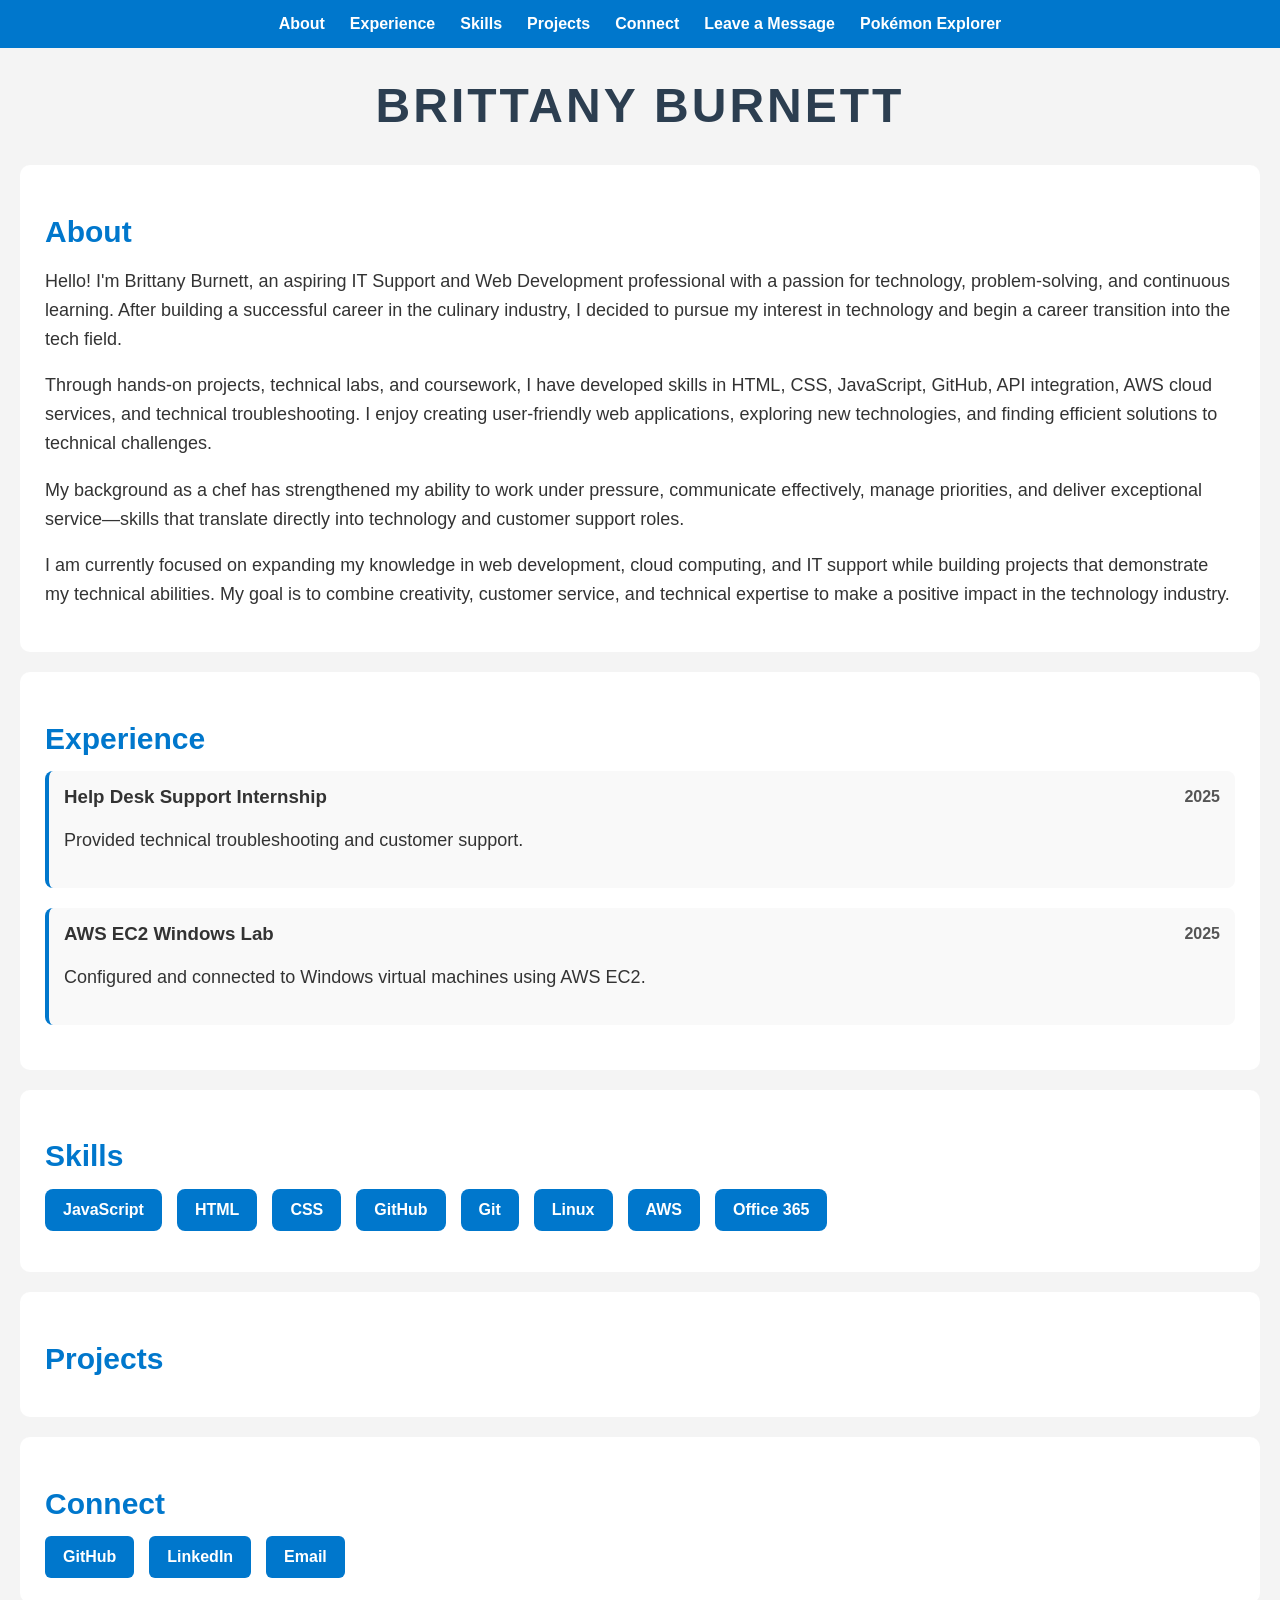
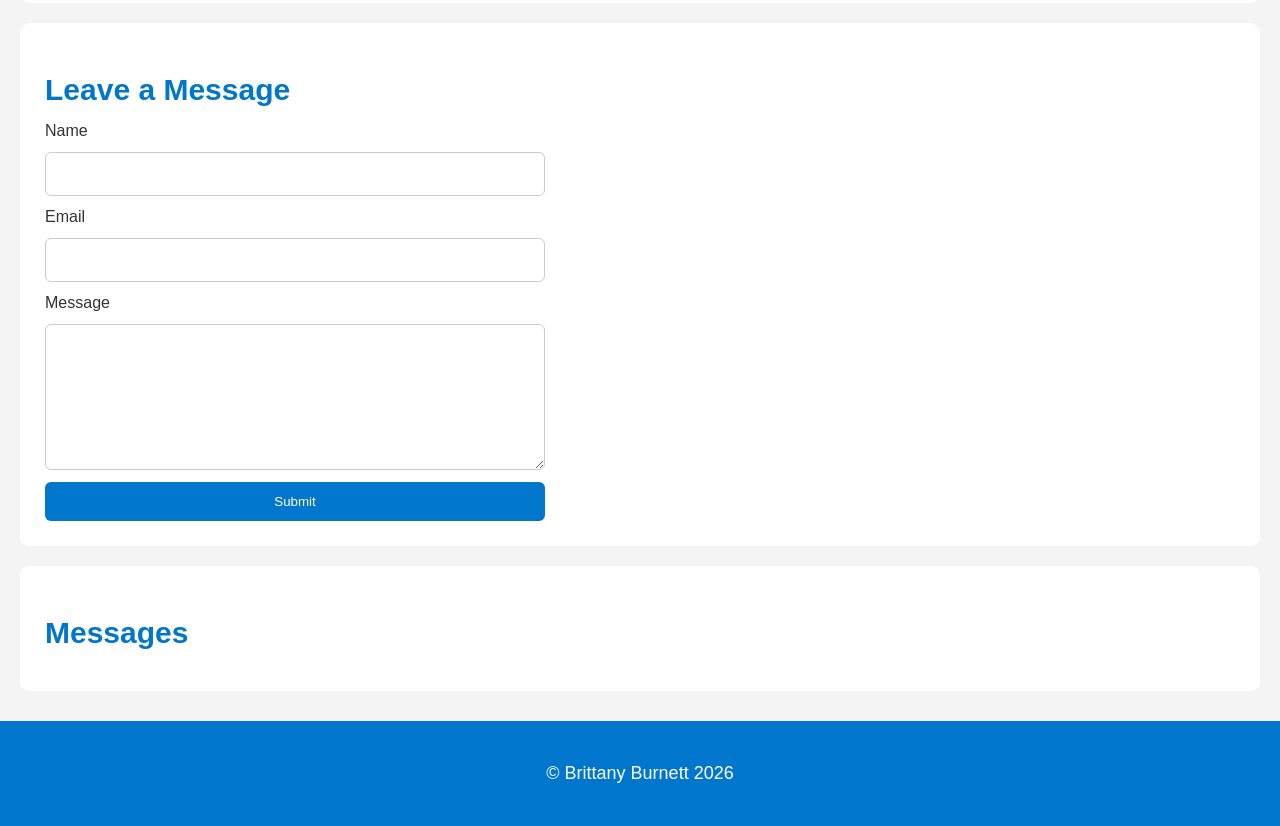
<file: index.html>
<!DOCTYPE html>
<html>
<head>
    <title> Brittany Burnett's Portfolio </title>
    <meta name="description" content="CTD Lesson 5">
    <meta name="author" content="Brittany Burnett"> 
    <link rel="stylesheet" href="css/index.css">
</head>
<body>
    <nav>
    <ul class="nav-links">
      <li><a href="#about">About</a></li>
      <li><a href="#experience">Experience</a></li>
      <li><a href="#skills">Skills</a></li>
      <li><a href="#projects">Projects</a></li>
      <li><a href="#connect">Connect</a></li>
      <li><a href="#leave_message">Leave a Message</a></li>
      <li><a href="pokemon.html">Pokémon Explorer</a></li>
    </ul>
  </nav>
    <h1> Brittany Burnett </h1>
<section id="about">
  <h2>About</h2>

  <p>
    Hello! I'm Brittany Burnett, an aspiring IT Support and Web Development professional with a passion for technology, problem-solving, and continuous learning. After building a successful career in the culinary industry, I decided to pursue my interest in technology and begin a career transition into the tech field.
  </p>

  <p>
    Through hands-on projects, technical labs, and coursework, I have developed skills in HTML, CSS, JavaScript, GitHub, API integration, AWS cloud services, and technical troubleshooting. I enjoy creating user-friendly web applications, exploring new technologies, and finding efficient solutions to technical challenges.
  </p>

  <p>
    My background as a chef has strengthened my ability to work under pressure, communicate effectively, manage priorities, and deliver exceptional service—skills that translate directly into technology and customer support roles.
  </p>

  <p>
    I am currently focused on expanding my knowledge in web development, cloud computing, and IT support while building projects that demonstrate my technical abilities. My goal is to combine creativity, customer service, and technical expertise to make a positive impact in the technology industry.
  </p>
</section>

    <section id="experience">
    <h2>Experience</h2>
<div class="experience-item">
      <div class="experience-header">
        <h3>Help Desk Support Internship</h3>
        <span>2025</span>
      </div>
      <p>Provided technical troubleshooting and customer support.</p>
    </div>

    <div class="experience-item">
      <div class="experience-header">
        <h3>AWS EC2 Windows Lab</h3>
        <span>2025</span>
      </div>
      <p>Configured and connected to Windows virtual machines using AWS EC2.</p>
    </div>
  </section>
  
<section id="skills">
  <h2>Skills</h2>
  <ul></ul>
</section>

<section id="projects">
    <h2>Projects</h2>
    <ul></ul>
  </section>

<section id="connect">
    <h2>Connect</h2>
    <div class="connect-links">
      <a href="https://github.com/" target="_blank">GitHub</a>
      <a href="https://linkedin.com/" target="_blank">LinkedIn</a>
      <a href="mailto:blmburnett@gmail.com" target="_blank">Email</a>
    </div>
  </section>

  <section id="leave_message">
  <h2>Leave a Message</h2>

  <form name="leave_message">

    <label for="usersName">Name</label>
    <input type="text" name="usersName" required>

    <label for="usersEmail">Email</label>
    <input type="email" name="usersEmail" required>

    <label for="usersMessage">Message</label>
    <textarea name="usersMessage" required></textarea>

    <button type="submit">Submit</button>

  </form>
</section>

<section id="messages">
  <h2>Messages</h2>
  <ul></ul>
</section>
  <script src="js/index.js/index.js"></script>
</body>
</html>
</file>
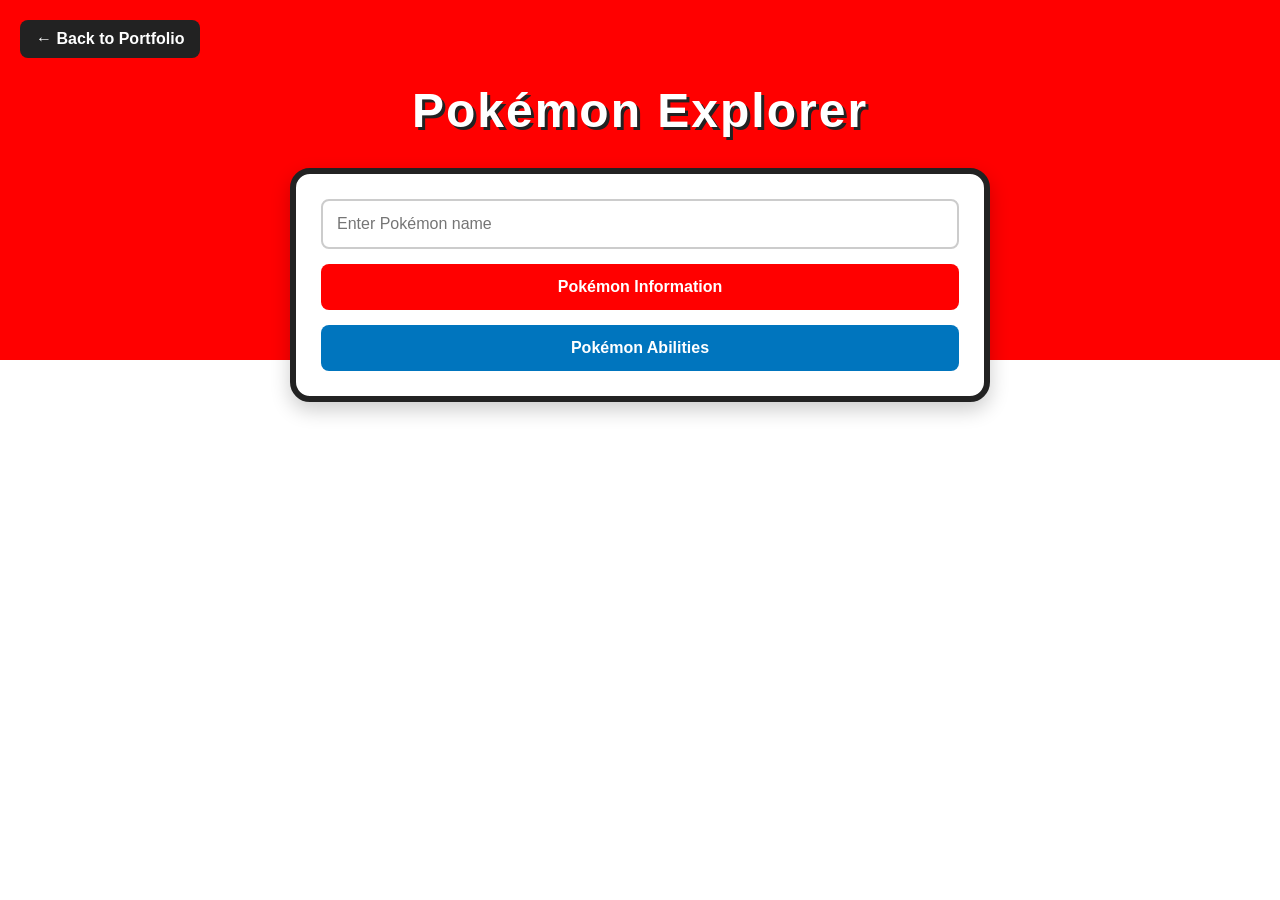
<file: pokemon.html>
<!DOCTYPE html>
<html lang="en">
<head>
  <meta charset="UTF-8">
  <title>Pokémon Explorer</title>
  <link rel="stylesheet" href="css/pokemon.css">
</head>

<body>

<nav>
  <a href="index.html">← Back to Portfolio</a>
</nav>

<header>
  <h1>Pokémon Explorer</h1>
</header>

<section>

  <input
    type="text"
    id="pokemonName"
    placeholder="Enter Pokémon name">

  <button id="pokemonBtn">
    Pokémon Information
  </button>

  <button id="abilityBtn">
    Pokémon Abilities
  </button>

</section>

<section id="output">

</section>

<script src="js/index.js/pokemon.js"></script>

</body>
</html>
</file>
<file: css/index.css>
/* ===== GENERAL PAGE STYLING ===== */

/* Set the default font, background color, spacing, and text color for the page */
body {
  font-family: Arial, sans-serif;
  background-color: #f4f4f4;
  margin: 0;
  padding: 0;
  color: #333;
}

/* Style the main page heading */
h1 {
  font-size: 48px;
  font-weight: bold;
  color: #2c3e50;
  text-align: center;
  text-transform: uppercase;
  letter-spacing: 3px;
  margin-top: 30px;
}

/* Style all section containers */
section {
  background-color: white;
  margin: 20px;
  padding: 25px;
  border-radius: 10px;
}

/* Style section headings */
h2 {
  font-size: 30px;
  font-weight: 600;
  color: #0077cc;
  margin-bottom: 15px;
}

/* Improve readability of paragraph text */
p {
  font-size: 18px;
  line-height: 1.6;
}

/* ===== NAVIGATION BAR ===== */

/* Create a sticky navigation bar that stays at the top */
nav {
  position: sticky;
  top: 0;
  background-color: #0077cc;
  padding: 15px 0;
  z-index: 1000;
}

/* Arrange navigation links horizontally */
.nav-links {
  display: flex;
  justify-content: center;
  gap: 25px;
  list-style: none;
  margin: 0;
  padding: 0;
}

/* Style navigation links */
.nav-links a {
  color: white;
  text-decoration: none;
  font-weight: bold;
}

/* Add hover effect to navigation links */
.nav-links a:hover {
  text-decoration: underline;
}

/* ===== EXPERIENCE SECTION ===== */

/* Style each experience entry */
.experience-item {
  border-left: 4px solid #0077cc;
  padding: 15px;
  margin-bottom: 20px;
  background-color: #f9f9f9;
  border-radius: 8px;
}

/* Display job title and date on the same line */
.experience-header {
  display: flex;
  justify-content: space-between;
  align-items: center;
}

/* Remove default heading margin */
.experience-header h3 {
  margin: 0;
}

/* Style date text */
.experience-header span {
  font-weight: bold;
  color: #555;
}

/* ===== CONNECT SECTION ===== */

/* Display social links using flexbox */
.connect-links {
  display: flex;
  flex-wrap: wrap;
  gap: 15px;
  padding: 0;
  list-style-type: none;
}

/* Style social media buttons */
.connect-links a {
  text-decoration: none;
  background-color: #0077cc;
  color: white;
  padding: 12px 18px;
  border-radius: 6px;
  font-weight: bold;
  transition: 0.3s ease;
}

/* Add hover animation */
.connect-links a:hover {
  background-color: #005fa3;
  transform: scale(1.05);
}

/* ===== FOOTER ===== */

/* Style footer section */
footer {
  text-align: center;
  padding: 20px;
  background-color: #0077cc;
  color: white;
  margin-top: 30px;
}

/* ===== PROJECTS SECTION ===== */

/* Remove default list styling */
#projects ul {
  list-style: none;
  padding: 0;
}

/* Style individual project items */
#projects li {
  background: #f4f4f4;
  margin: 10px 0;
  padding: 12px;
  border-radius: 6px;
}

/* Style project links */
#projects a {
  text-decoration: none;
  color: #0077cc;
  font-weight: bold;
}

/* Add hover effect to project links */
#projects a:hover {
  text-decoration: underline;
}

/* ===== SKILLS SECTION ===== */

/* Display skills using flexbox */
#skills ul {
  display: flex;
  flex-wrap: wrap;
  gap: 15px;
  padding: 0;
  list-style-type: none;
}

/* Style individual skill badges */
#skills li {
  background-color: #0077cc;
  color: white;
  padding: 12px 18px;
  border-radius: 8px;
  font-weight: bold;
  transition: 0.3s ease;
}

/* Add hover animation */
#skills li:hover {
  background-color: #005fa3;
  transform: scale(1.05);
}

/* Stack skills vertically on smaller screens */
@media (max-width: 768px) {
  #skills ul {
    flex-direction: column;
  }
}

/* ===== MESSAGE FORM ===== */

/* Arrange form elements vertically */
#leave_message form {
  display: flex;
  flex-direction: column;
  gap: 12px;
  max-width: 500px;
}

/* Style text inputs and textarea */
#leave_message input,
#leave_message textarea {
  padding: 12px;
  border: 1px solid #ccc;
  border-radius: 6px;
  font-size: 16px;
}

/* Set minimum height for message box */
#leave_message textarea {
  min-height: 120px;
  resize: vertical;
}

/* Style submit button */
#leave_message button {
  padding: 12px;
  background-color: #0077cc;
  color: white;
  border: none;
  border-radius: 6px;
  cursor: pointer;
}

/* Change button color when hovered */
#leave_message button:hover {
  background-color: #005fa3;
}

/* ===== MESSAGE LIST ===== */

/* Remove default list styling */
#messages ul {
  list-style: none;
  padding: 0;
}

/* Style each submitted message */
#messages li {
  display: flex;
  align-items: center;
  gap: 10px;
  margin: 10px 0;
  padding: 10px;
  background: #f4f4f4;
  border-radius: 6px;
}

/* Style remove button */
#messages button {
  margin-left: auto;
  background: crimson;
  color: white;
  border: none;
  padding: 6px 10px;
  border-radius: 4px;
  cursor: pointer;
}

/* ===== MOBILE RESPONSIVENESS ===== */

/* Increase form field sizes for easier mobile use */
@media (max-width: 768px) {

  #leave_message input,
  #leave_message textarea,
  #leave_message button {
    font-size: 18px;
    padding: 14px;
  }

}
</file>
<file: css/pokemon.css>
/* ===== RESET ===== */

* {
  margin: 0;
  padding: 0;
  box-sizing: border-box;
}

/* ===== BODY ===== */

body {
  font-family: Arial, Helvetica, sans-serif;
  min-height: 100vh;
  background: linear-gradient(
    to bottom,
    #ff0000 0%,
    #ff0000 40%,
    #ffffff 40%,
    #ffffff 100%
  );
  color: #333;
  padding: 20px;
}

/* ===== NAV ===== */

nav {
  margin-bottom: 25px;
}

nav a {
  text-decoration: none;
  color: white;
  background-color: #222;
  padding: 10px 16px;
  border-radius: 8px;
  font-weight: bold;
  display: inline-block;
  transition: 0.3s;
}

nav a:hover {
  transform: scale(1.05);
}

/* ===== HEADER ===== */

header {
  text-align: center;
  margin-bottom: 30px;
}

header h1 {
  color: white;
  font-size: 3rem;
  text-shadow: 3px 3px 0 #222;
  letter-spacing: 2px;
}

/* ===== SEARCH SECTION ===== */

section:first-of-type {
  background: white;
  max-width: 700px;
  margin: 0 auto;
  padding: 25px;
  border-radius: 20px;
  border: 6px solid #222;
  box-shadow: 0 8px 20px rgba(0,0,0,.2);

  display: flex;
  flex-direction: column;
  gap: 15px;
}

/* ===== INPUT ===== */

#pokemonName {
  padding: 14px;
  font-size: 16px;
  border: 2px solid #ccc;
  border-radius: 8px;
}

#pokemonName:focus {
  outline: none;
  border-color: #ff0000;
}

/* ===== BUTTONS ===== */

button {
  padding: 14px;
  border: none;
  border-radius: 8px;
  font-size: 16px;
  font-weight: bold;
  cursor: pointer;
  transition: 0.2s;
}

#pokemonBtn {
  background-color: #ff0000;
  color: white;
}

#abilityBtn {
  background-color: #0075BE;
  color: white;
}

button:hover {
  transform: translateY(-2px);
}

#pokemonBtn:hover {
  background-color: #cc0000;
}

#abilityBtn:hover {
  background-color: #005b91;
}

/* ===== OUTPUT AREA ===== */

#output {
  max-width: 800px;
  margin: 30px auto;
}

/* ===== POKEMON CARD ===== */

.pokemon-card {
  background: white;
  border-radius: 20px;
  padding: 25px;
  border: 6px solid #222;
  box-shadow: 0 8px 20px rgba(0,0,0,.15);
  text-align: center;
}

.pokemon-card img {
  width: 220px;
  height: 220px;
  object-fit: contain;
}

.pokemon-card h2 {
  color: #ff0000;
  margin: 15px 0;
  text-transform: capitalize;
}

.pokemon-card p {
  margin: 10px 0;
  font-size: 1.05rem;
}

/* ===== TYPES ===== */

.type-badge {
  display: inline-block;
  background-color: #0075BE;
  color: white;
  padding: 8px 14px;
  margin: 5px;
  border-radius: 20px;
  font-weight: bold;
  text-transform: capitalize;
}

/* ===== ABILITY LIST ===== */

.ability-list {
  list-style: none;
  padding: 0;
  margin-top: 15px;
}

.ability-list li {
  background-color: #f4f4f4;
  margin: 8px 0;
  padding: 10px;
  border-radius: 8px;
}

/* ===== ERROR MESSAGE ===== */

.error {
  background-color: #fff0f0;
  color: #cc0000;
  border: 2px solid #cc0000;
  padding: 15px;
  border-radius: 8px;
  text-align: center;
}

/* ===== MOBILE ===== */

@media (max-width: 768px) {

  header h1 {
    font-size: 2rem;
  }

  section:first-of-type {
    padding: 20px;
  }

  .pokemon-card img {
    width: 150px;
    height: 150px;
  }
}
</file>
